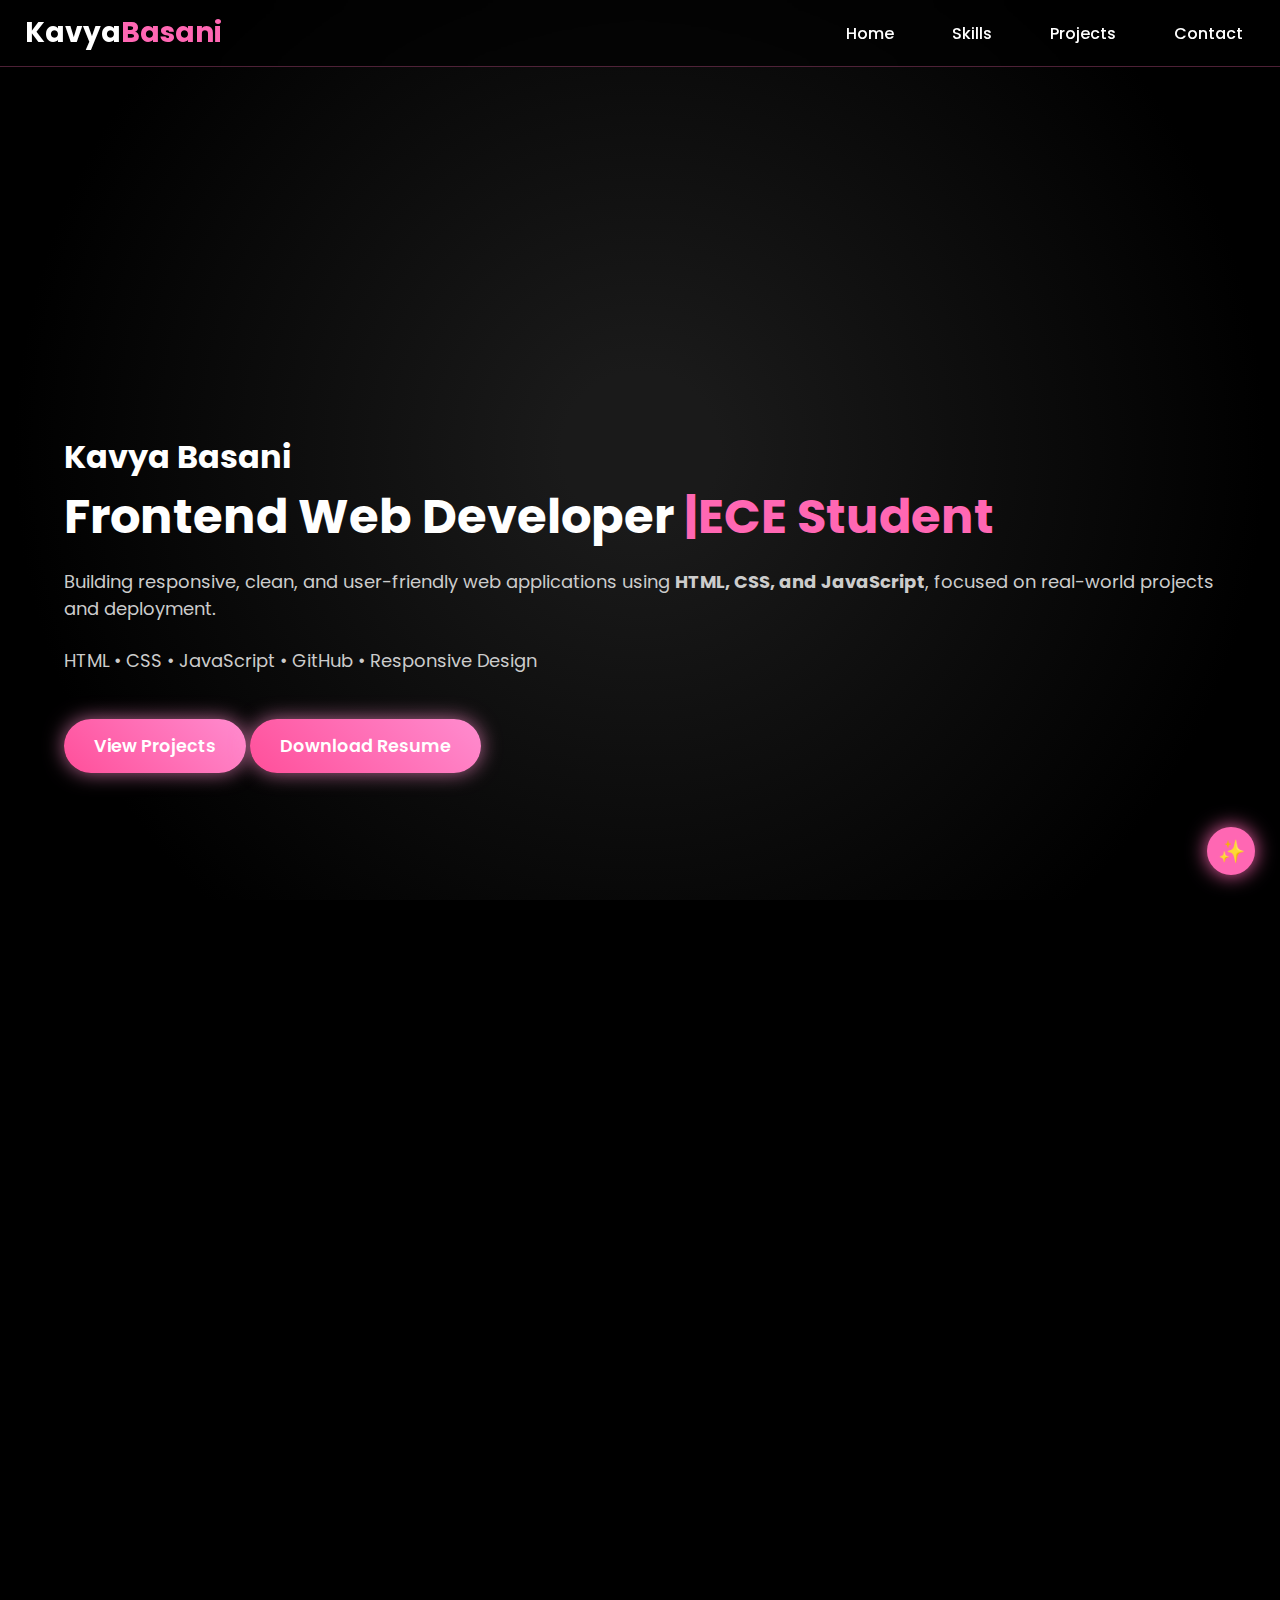
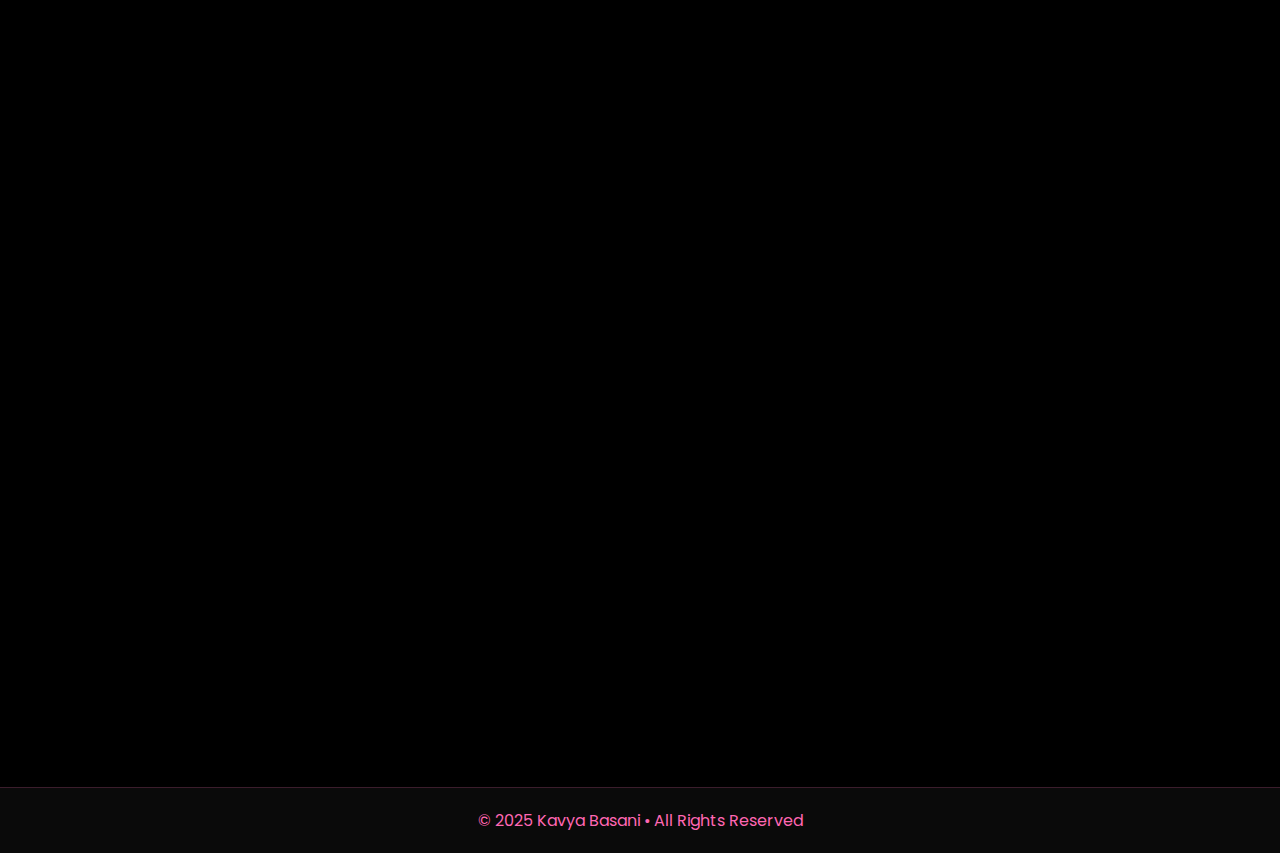
<file: index.html>
<!DOCTYPE html>
<html lang="en">
<head>
  <meta charset="UTF-8" />
  <meta name="viewport" content="width=device-width, initial-scale=1.0" />
  <title>Kavya Basani | Portfolio</title>

  <!-- Google Fonts -->
  <link href="https://fonts.googleapis.com/css2?family=Poppins:wght@300;400;600;700&display=swap" rel="stylesheet">

  <!-- Icons -->
  <link rel="stylesheet" href="https://cdnjs.cloudflare.com/ajax/libs/font-awesome/6.5.0/css/all.min.css">

  <!-- CSS -->
  <link rel="stylesheet" href="style.css">
</head>
<body>

  <!-- 🔥 PRELOADER -->
  <div id="preloader">
    <h2 class="loader-text">Kavya's Portfolio 🚀</h2>
    <div class="spinner"></div>
  </div>

  <!-- 🔥 THEME TOGGLE -->
  <div id="themeToggle" class="theme-toggle">✨</div>

  <!-- 🔥 HEADER -->
  <header class="header">
    <h1 class="logo">Kavya<span>Basani</span></h1>
    <nav class="navbar">
      <a href="#home">Home</a>
      <a href="#skills">Skills</a>
      <a href="#projects">Projects</a>
      <a href="#contact">Contact</a>
    </nav>
    <div class="hamburger" id="hamburger">
  <i class="fa-solid fa-bars"></i>
</div>
  </header>
  <!-- 💗 PREMIUM HERO SECTION -->
<section id="home" class="hero reveal">
  <div class="hero-content">

    <!-- ⭐ PROFILE PHOTO -->
    <div class="hero-photo">
   <div class="hero-content">

  <!-- PROFILE IMAGE -->
  <div class="hero-photo">
    <img src="myphoto.jpeg" alt="Kavya Basani - Web Developer">
  </div>

  <!-- TEXT CONTENT -->
  <div class="hero-text">
    <h1 class="hero-name">Kavya Basani</h1>

    <h2 class="hero-role">
      Frontend Web Developer <span>|ECE Student</span>
    </h2>

    <p class="hero-desc">
      Building responsive, clean, and user-friendly web applications using
      <strong>HTML, CSS, and JavaScript</strong>, focused on real-world projects and deployment.
    </p>

    <p class="hero-highlight">
      HTML • CSS • JavaScript • GitHub • Responsive Design
    </p>

    <div class="hero-buttons">
      <a href="#projects" class="hero-btn primary">View Projects</a>
      <a href="resume.pdf" target="_blank" class="hero-btn secondary">Download Resume</a>
    </div>
  </div>

</div>
</section>

  <!-- 💗 SKILLS SECTION -->
  <section id="skills" class="skills reveal">
    <h2 class="section-title">My Skills</h2>

    <div class="skills-grid">
      <div class="skill-card"><i class="fa-brands fa-html5"></i> HTML</div>
      <div class="skill-card"><i class="fa-brands fa-css3-alt"></i> CSS</div>
      <div class="skill-card"><i class="fa-brands fa-js"></i> JavaScript</div>
      <div class="skill-card"><i class="fa-brands fa-python"></i> Python</div>
      <div class="skill-card"><i class="fa-solid fa-database"></i> SQL</div>
      <div class="skill-card"><i class="fa-brands fa-github"></i> GitHub</div>
    </div>
  </section>

  <!-- 💗 PROJECTS -->
  <section id="projects" class="projects reveal">
    <h2 class="section-title">My GitHub Projects</h2>
    <p class="project-note">Projects below are automatically fetched from GitHub 👇</p>

    <!-- Auto-Fetch Projects -->
    <div id="projectsContainer" class="projects-grid"></div>
  </section>

  <!-- 💗 CONTACT -->
  <section id="contact" class="contact reveal">
    <h2 class="section-title">Contact Me</h2>

    <form id="contactForm" action="https://api.web3forms.com/submit" method="POST">
      <input type="hidden" name="access_key" value="6e913260-9b6e-457f-974d-2cb993475cc7">
      <input type="hidden" name="redirect" value="success.html">

      <input type="text" name="name" placeholder="Your Name" required>
      <input type="email" name="email" placeholder="Your Email" required>
      <textarea name="message" rows="5" placeholder="Your Message" required></textarea>

      <button type="submit" class="btn">Send Message</button>
        </form>

    <!-- ATS + Recruiter Contact Info -->
    <div class="contact-details">
      <p>gmail: <a href="mailto:basanikavya6@gmail.com">basanikavya6@gmail.com</a></p>
      <p>GitHub: <a href="https://github.com/basanikavya" target="_blank">github.com/basanikavya</a></p>
      <p>Portfolio: <a href="https://basanikavya.github.io/portfolio" target="_blank">
        basanikavya.github.io/portfolio
      </a></p>
    </div>
    <!-- SUCCESS POPUP -->
    <div id="successPopup" class="popup">
      <div class="popup-box">
        <h3>Thank you for contacting me! </h3>
        <button onclick="closePopup()" class="btn small">OK</button>
      </div>
    </div>

  </section>

  <!-- FOOTER -->
  <footer class="footer">
    <p>© 2025 Kavya Basani • All Rights Reserved </p>
  </footer>
      <!-- Default project thumbnail (hidden helper) -->
<img id="defaultProjectThumb" src="thumbnail.png" alt="default" style="display:none;">
  <!-- JS -->
  <script src="script.js"></script>
</body>
</html>
</file>
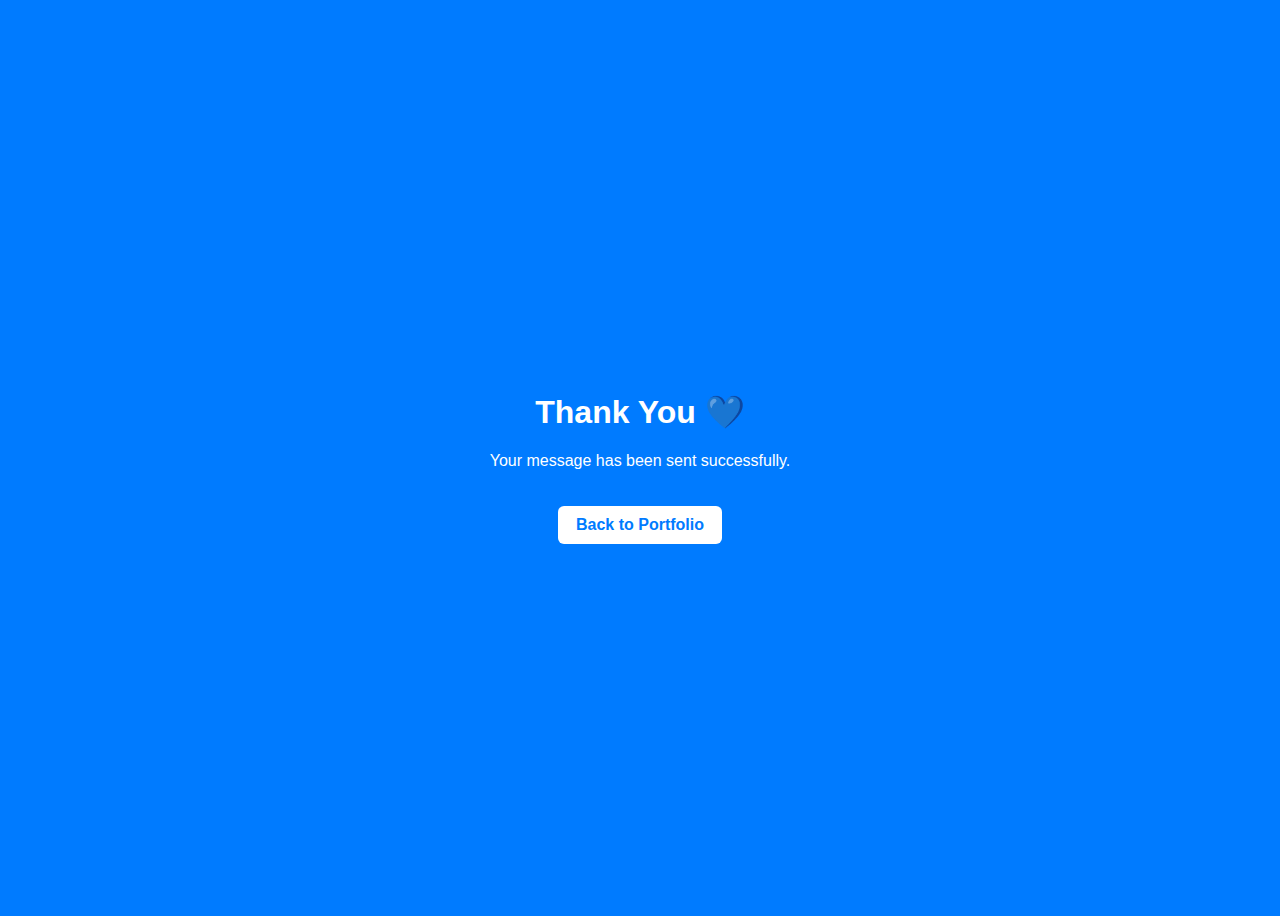
<file: success.html>
<!DOCTYPE html>
<html lang="en">
<head>
  <meta charset="UTF-8">
  <meta name="viewport" content="width=device-width, initial-scale=1.0">
  <title>Message Sent ✔</title>
  <style>
    body { 
      display: flex; justify-content: center; align-items: center;
      height: 100vh; background: #007bff; color: white; text-align: center;
      font-family: Arial, sans-serif;
    }
    a { background: white; padding: 10px 18px; border-radius: 6px; margin-top: 20px; 
        display: inline-block; text-decoration: none; color: #007bff; font-weight: bold; }
  </style>
</head>
<body>
  <div>
    <h1>Thank You 💙</h1>
    <p>Your message has been sent successfully.</p>
    <a href="https://basanikavya.github.io/portfolio/">Back to Portfolio</a>
  </div>
</body>
</html>
</file>
<file: style.css>
/* -------------------------------------------------
   🌸 PINK + BLACK PREMIUM PORTFOLIO THEME 
---------------------------------------------------*/
* {
  margin: 0;
  padding: 0;
  box-sizing: border-box;
  font-family: "Poppins", sans-serif;
  transition: color 0.3s, background 0.3s;
}

body {
  background: #000;
  color: #fff;
  overflow-x: hidden;
}

/* -------------------------------------------------
   PRELOADER
---------------------------------------------------*/
#preloader {
  position: fixed;
  top: 0; left: 0;
  width: 100%; height: 100%;
  background: #000;
  display: flex;
  align-items: center;
  justify-content: center;
  flex-direction: column;
  z-index: 9999;
}

.loader-text {
  color: #ff67b3;
  margin-bottom: 20px;
  font-size: 24px;
  font-weight: 600;
}

.spinner {
  width: 40px;
  height: 40px;
  border: 4px solid #555;
  border-top-color: #ff67b3;
  border-radius: 50%;
  animation: spin 1s linear infinite;
}

@keyframes spin {
  to { transform: rotate(360deg); }
}

/* -------------------------------------------------
   HEADER
---------------------------------------------------*/
.header {
  width: 100%;
  position: fixed;
  top: 0;
  padding: 18px 50px;
  background: rgba(0,0,0,0.6);
  backdrop-filter: blur(10px);
  display: flex;
  justify-content: space-between;
  align-items: center;
  z-index: 100;
  border-bottom: 1px solid rgba(255, 105, 180, 0.3);
}

.logo {
  font-size: 28px;
  font-weight: 700;
  color: #fff;
}

.logo span {
  color: #ff67b3;
}

.navbar a {
  margin-left: 30px;
  color: #fff;
  font-weight: 500;
  text-decoration: none;
  transition: 0.3s;
}

.navbar a:hover {
  color: #ff67b3;
}

/* -------------------------------------------------
   THEME TOGGLE
---------------------------------------------------*/
.theme-toggle {
  position: fixed;
  right: 25px;
  bottom: 25px;
  background: #ff67b3;
  color: #000;
  width: 48px;
  height: 48px;
  display: flex;
  align-items: center;
  justify-content: center;
  border-radius: 50%;
  cursor: pointer;
  font-size: 22px;
  box-shadow: 0px 0px 20px #ff67b3;
  z-index: 900;
}

/* -------------------------------------------------
   HERO SECTION
---------------------------------------------------*/
.hero {
  height: 100vh;
  display: flex;
  align-items: center;
  padding-left: 60px;
  background: radial-gradient(circle at center, #1a1a1a 10%, #000 80%);
}

.hero-text h2 {
  font-size: 48px;
}

.hero-text h2 span {
  color: #ff67b3;
}

.hero-text p {
  margin: 15px 0 25px;
  font-size: 18px;
  color: #ccc;
}

/* BUTTON */
.btn {
  display: inline-block;
  background: #ff67b3;
  padding: 12px 30px;
  border-radius: 30px;
  color: #000;
  text-decoration: none;
  font-weight: 600;
  transition: 0.3s;
  box-shadow: 0px 0px 20px #ff67b3;
}

.btn:hover {
  transform: translateY(-3px);
}

/* -------------------------------------------------
   SECTIONS
---------------------------------------------------*/
section {
  padding: 100px 60px;
}

.section-title {
  font-size: 36px;
  margin-bottom: 30px;
  text-align: center;
  color: #ff67b3;
}

/* -------------------------------------------------
   SKILLS
---------------------------------------------------*/
.skills-grid {
  display: grid;
  grid-template-columns: repeat(auto-fit, minmax(140px, 1fr));
  gap: 20px;
  margin-top: 30px;
}

.skill-card {
  background: rgba(255,255,255,0.05);
  padding: 20px;
  border-radius: 12px;
  text-align: center;
  font-weight: 600;
  border: 1px solid rgba(255,105,180,0.2);
  box-shadow: 0 0 10px rgba(255,105,180,0.2);
}

.skill-card i {
  font-size: 30px;
  color: #ff67b3;
  margin-bottom: 10px;
}

/* -------------------------------------------------
   PROJECTS
---------------------------------------------------*/
.projects-grid {
  margin-top: 40px;
  display: grid;
  gap: 25px;
  grid-template-columns: repeat(auto-fit, minmax(270px, 1fr));
}

.project-card {
  background: rgba(255,255,255,0.05);
  padding: 20px;
  border-radius: 12px;
  border: 1px solid rgba(255,105,180,0.2);
  box-shadow: 0 0 10px rgba(255,105,180,0.2);
}

.project-card h3 {
  color: #ff67b3;
}

.project-card a {
  display: inline-block;
  margin-top: 10px;
  color: #ff67b3;
  text-decoration: none;
  font-weight: 600;
}

/* -------------------------------------------------
   CONTACT 
---------------------------------------------------*/
.contact form {
  max-width: 500px;
  margin: auto;
  display: flex;
  flex-direction: column;
  gap: 15px;
}

.contact input,
.contact textarea {
  padding: 12px;
  border-radius: 10px;
  border: none;
  background: rgba(255,255,255,0.1);
  color: #fff;
}

.popup {
  display: none;
  position: fixed;
  top: 0; left: 0;
  height: 100%; width: 100%;
  background: rgba(0,0,0,0.8);
  justify-content: center;
  align-items: center;
}

.popup-box {
  background: #111;
  padding: 30px;
  text-align: center;
  border-radius: 12px;
  border: 1px solid #ff67b3;
}

/* -------------------------------------------------
   FOOTER
---------------------------------------------------*/
.footer {
  text-align: center;
  padding: 20px;
  background: #0a0a0a;
  border-top: 1px solid rgba(255,105,180,0.2);
  margin-top: 40px;
}

.footer p {
  color: #ff67b3;
}

/* -------------------------------------------------
   REVEAL ANIMATION
---------------------------------------------------*/
.reveal {
  opacity: 0;
  transform: translateY(30px);
  transition: 0.8s ease;
}

.reveal.active {
  opacity: 1;
  transform: translateY(0);
}
/* ✨ PREMIUM HERO SECTION ✨ */
.premium-hero {
  height: 100vh;
  display: flex;
  justify-content: center;
  align-items: center;
  text-align: center;
  padding: 0 20px;
  background: radial-gradient(circle at center, #ffb5e8 0%, #000000 70%);
  background-size: cover;
  position: relative;
  overflow: hidden;
}

.premium-hero::before {
  content: "";
  position: absolute;
  width: 350px;
  height: 350px;
  background: rgba(255, 182, 233, 0.4);
  filter: blur(90px);
  border-radius: 50%;
  animation: float 6s infinite ease-in-out alternate;
}

@keyframes float {
  0% { transform: translateY(0); }
  100% { transform: translateY(-40px); }
}

.hero-title {
  font-size: 3rem;
  font-weight: 700;
  color: white;
  margin-bottom: 10px;
  text-shadow: 0px 0px 20px rgba(255, 143, 204, 0.8);
}

.hero-title span {
  color: #ff9bd4;
  text-shadow: 0px 0px 25px rgba(255, 143, 204, 1);
}

.hero-subtitle {
  font-size: 1.2rem;
  max-width: 550px;
  margin: auto;
  color: #ffd6f4;
}

.hero-btn {
  margin-top: 20px;
  display: inline-block;
  padding: 14px 30px;
  background: linear-gradient(45deg, #ff4f9a, #ff8ccf);
  color: white;
  border-radius: 30px;
  font-size: 1.1rem;
  text-decoration: none;
  font-weight: 600;
  box-shadow: 0 0 20px rgba(255, 143, 204, 0.7);
  transition: 0.3s ease-in-out;
}

.hero-btn:hover {
  box-shadow: 0 0 35px rgba(255, 143, 204, 1);
  transform: scale(1.05);
}

/* Mobile */
@media (max-width: 768px) {
  .hero-title { font-size: 2.3rem; }
  .hero-subtitle { font-size: 1rem; }
}
/* ⭐ PROFILE PHOTO IN HERO ⭐ */
.hero-photo {
  display: flex;
  justify-content: center;
  margin-bottom: 20px;
}

.hero-photo img {
  width: 160px;
  height: 160px;
  object-fit: cover;
  border-radius: 50%;
  border: 4px solid rgba(255, 146, 204, 0.8);
  box-shadow: 0 0 35px rgba(255, 146, 204, 0.6);
  backdrop-filter: blur(10px);
  animation: popIn 1s ease forwards;
  opacity: 0;
}

@keyframes popIn {
  from {
    transform: scale(0.7);
    opacity: 0;
  }
  to {
    transform: scale(1);
    opacity: 1;
  }
}
.hero-photo {
  margin-bottom: 20px;
}
.hero-photo img {
  width: 160px;
  height: 160px;
  border-radius: 50%;
  object-fit: cover;
  border: 3px solid #ff4fc7;
  box-shadow: 0 0 25px rgba(255, 0, 150, 0.4);
  margin-bottom: 15px;
}
/* HERO SECTION */
.hero {
  padding: 120px 5% 80px;
  display: flex;
  align-items: center;
  justify-content: space-between;
  gap: 40px;
  flex-wrap: wrap;
}

/* Text */
.hero-text {
  flex: 1;
  min-width: 280px;
}

.hero-title {
  font-size: 42px;
}

.hero-subtitle {
  font-size: 18px;
  max-width: 450px;
}

/* Profile Image */
.hero-photo {
  flex: 1;
  display: flex;
  justify-content: center;
}

.hero-photo img {
  width: 250px;
  height: 250px;
  object-fit: cover;
  border-radius: 50%;
  border: 4px solid #ff60c8;
  box-shadow: 0 0 25px #ff3fa8;
  transition: transform 0.3s ease;
}

.hero-photo img:hover {
  transform: scale(1.05);
}

/* ---------- MOBILE ---------- */
@media (max-width: 768px) {
  .hero {
    flex-direction: column-reverse;
    text-align: center;
    padding-top: 80px;
  }

  .hero-title {
    font-size: 32px;
  }

  .hero-subtitle {
    font-size: 16px;
  }

  .hero-photo img {
    width: 200px;
    height: 200px;
  }

  .hero-btn {
    width: 80%;
    margin: 0 auto;
    display: block;
    text-align: center;
  }
}

/* ---------- VERY SMALL MOBILE (max 480px) ---------- */
@media (max-width: 480px) {
  .hero-title {
    font-size: 28px;
  }

  .hero-subtitle {
    font-size: 15px;
  }

  .hero-photo img {
    width: 170px;
    height: 170px;
  }
}
/* 📱 FINAL MOBILE FIX */
@media (max-width: 768px) {

  /* Hero Section Fix */
  .hero {
    flex-direction: column !important;
    text-align: center;
    padding: 20px;
    gap: 20px;
  }

  .hero-photo img {
    width: 160px !important;
    height: 160px !important;
    border-radius: 50%;
    object-fit: cover;
    margin: 0 auto;
    display: block;
  }

  .hero-text {
    width: 100% !important;
    text-align: center;
  }

  .hero-title {
    font-size: 2rem !important;
    line-height: 1.3;
  }

  .hero-subtitle {
    font-size: 1rem !important;
    padding: 0 10px;
  }

  .hero-btn {
    padding: 12px 22px;
    font-size: 1rem;
  }

  /* Navigation */
  nav ul {
    display: none; /* Hide nav links on mobile */
  }

  /* Sections Common */
  section {
    padding: 40px 20px !important;
  }

  /* Projects Section Fix */
  .project-grid {
    grid-template-columns: 1fr !important;
    gap: 25px !important;
  }

  /* Skills */
  .skills-container {
    flex-direction: column !important;
    gap: 15px;
  }

  /* Contact */
  .contact-info {
    text-align: center !important;
    font-size: 0.9rem;
  }
}

@media (max-width: 480px) {
  .hero-title {
    font-size: 1.7rem !important;
  }
  .hero-subtitle {
    font-size: 0.9rem !important;
  }
}
/* ---------------------------
   📱 MOBILE RESPONSIVE FIX
   Safe patch — does NOT disturb existing design
---------------------------- */

@media (max-width: 768px) {

  /* HEADER */
  .header {
    padding: 15px 20px;
  }

  .navbar {
    gap: 15px;
  }

  .navbar a {
    font-size: 15px;
  }

  /* HERO SECTION */
  .hero {
    flex-direction: column;
    text-align: center;
    padding: 40px 20px;
  }

  .hero-photo img {
    width: 180px;
    height: 180px;
    margin-bottom: 20px;
    border-radius: 50%;
  }

  .hero-title {
    font-size: 28px;
    line-height: 36px;
  }

  .hero-subtitle {
    font-size: 16px;
  }

  .hero-btn {
    padding: 12px 22px;
    font-size: 15px;
    margin-top: 10px;
  }

  /* SKILLS GRID */
  .skills-grid {
    grid-template-columns: repeat(2, 1fr);
    gap: 12px;
  }

  .skill-card {
    padding: 12px;
    font-size: 14px;
  }

  /* PROJECTS */
  .projects-grid {
    grid-template-columns: 1fr;
    gap: 20px;
    padding: 10px;
  }

  .project-card {
    padding: 15px;
  }

  .project-card h3 {
    font-size: 18px;
  }

  /* CONTACT FORM */
  .contact form {
    width: 100%;
    padding: 0 15px;
  }

  .contact input,
  .contact textarea {
    font-size: 15px;
    padding: 12px;
  }

  .contact button {
    padding: 12px;
    font-size: 16px;
  }

  /* FOOTER */
  .footer {
    padding: 15px;
    font-size: 14px;
  }
}


@media (max-width: 480px) {

  .hero-photo img {
    width: 150px;
    height: 150px;
  }

  .hero-title {
    font-size: 24px;
  }

  .navbar {
    gap: 10px;
  }

  .navbar a {
    font-size: 13px;
  }
}
/* =============================
   📱 MOBILE RESPONSIVE FIX
   (Safe – does NOT disturb existing UI)
============================= */

@media (max-width: 768px) {

  /* HEADER */
  .header {
    padding: 12px 25px;
    flex-direction: column;
    text-align: center;
    gap: 10px;
  }

  .navbar {
    flex-wrap: wrap;
    justify-content: center;
  }

  .navbar a {
    font-size: 15px;
    margin: 5px 10px;
  }

  /* HERO SECTION */
  .hero {
    flex-direction: column;
    text-align: center;
    padding: 50px 20px;
    gap: 25px;
  }

  .hero-content {
    order: 2;
  }

  .hero-photo {
    order: 1;
    text-align: center;
  }

  .hero-photo img {
    width: 180px;
    height: 180px;
    border-radius: 50%;
  }

  .hero-title {
    font-size: 30px;
  }

  .hero-subtitle {
    font-size: 16px;
  }

  .hero-btn {
    font-size: 15px;
    padding: 12px 22px;
  }

  /* SKILLS GRID */
  .skills-grid {
    grid-template-columns: repeat(2, 1fr);
    gap: 14px;
  }

  .skill-card {
    padding: 10px;
    font-size: 14px;
  }

  /* PROJECTS */
  .projects-grid {
    grid-template-columns: 1fr;
    gap: 20px;
  }

  /* CONTACT FORM */
  .contact form {
    width: 100%;
    padding: 0 10px;
  }

  .contact input,
  .contact textarea {
    font-size: 15px;
    padding: 12px;
  }

  /* FOOTER */
  .footer {
    font-size: 13px;
    padding: 12px;
  }
}

/* Very small screens */
@media (max-width: 480px) {

  .hero-photo img {
    width: 150px;
    height: 150px;
  }

  .hero-title {
    font-size: 26px;
  }

  .navbar a {
    font-size: 13px;
  }
}
/* ===========================
   📱 MOBILE RESPONSIVE FIXES
   =========================== */
@media (max-width: 768px) {

  /* Reduce padding and prevent overflow */
  body {
    padding: 0;
    overflow-x: hidden;
  }

  /* Navbar fix */
  nav ul {
    flex-direction: column;
    gap: 10px;
  }

  nav {
    flex-direction: column;
    text-align: center;
    padding: 10px 0;
  }

  /* Hero section mobile */
  .home {
    flex-direction: column;
    text-align: center;
    padding: 20px;
  }

  .home img {
    width: 85%;
    margin-top: 20px;
  }

  .home-content h1 {
    font-size: 28px;
  }

  .home-content p {
    font-size: 16px;
  }

  /* About section mobile */
  .about {
    flex-direction: column;
    text-align: center;
    padding: 20px;
  }

  .about img {
    width: 80%;
    margin-bottom: 15px;
  }

  /* Projects section */
  .projects {
    padding: 20px;
  }

  .project-card {
    width: 100%;
    margin-bottom: 15px;
  }

  /* Contact section */
  .contact {
    padding: 20px;
    text-align: center;
  }

  .contact form {
    width: 100%;
  }
}
/* ----------------------------------- */
/*        MOBILE RESPONSIVE FIXES      */
/* ----------------------------------- */
@media (max-width: 768px) {

  /* NAVBAR FIX */
  nav ul {
    flex-direction: column;
    gap: 12px;
    padding: 10px 0;
  }

  nav ul li a {
    font-size: 16px;
    text-align: center;
  }

  /* HERO SECTION */
  .hero {
    flex-direction: column;
    text-align: center;
    padding: 40px 20px;
  }

  .hero img {
    width: 90%;
    margin-top: 20px;
  }

  /* ABOUT SECTION */
  .about {
    flex-direction: column;
    text-align: center;
    padding: 20px;
  }

  .about img {
    width: 80%;
    margin-bottom: 20px;
  }

  /* SKILLS GRID */
  .skills-container {
    grid-template-columns: 1fr 1fr;
    gap: 12px;
    padding: 20px;
  }

  /* PROJECTS SECTION */
  .projects-container {
    grid-template-columns: 1fr;
    padding: 20px;
  }

  .project-card {
    width: 100%;
  }

  /* CONTACT FORM */
  .contact form {
    width: 100%;
    padding: 0 20px;
  }

  /* FOOTER */
  footer {
    text-align: center;
    padding: 20px;
  }
}

/* EXTRA SMALL SCREEN FIXES */
@media (max-width: 480px) {

  .skills-container {
    grid-template-columns: 1fr;
  }

  nav ul li a {
    font-size: 14px;
  }

  h1, h2, h3 {
    font-size: 90%;
  }
}
/* ============================================
   📱 FULL MOBILE RESPONSIVE FIX (ADD AT BOTTOM)
   ============================================ */

@media (max-width: 768px) {

  /* Fix body padding */
  body {
    padding: 0 15px;
  }

  /* NAVBAR */
  nav {
    flex-direction: column;
    gap: 10px;
    text-align: center;
  }

  nav ul {
    flex-wrap: wrap;
    justify-content: center;
    gap: 12px;
  }

  /* HERO SECTION */
  .hero {
    flex-direction: column;
    text-align: center;
    padding: 40px 0;
  }

  .hero-photo img {
    width: 140px;
    height: 140px;
    border-radius: 50%;
  }

  .hero-title {
    font-size: 28px;
  }

  .hero-subtitle {
    font-size: 16px;
    line-height: 1.5;
    padding: 0 10px;
  }

  .hero-btn {
    font-size: 16px;
    padding: 12px 20px;
  }

  /* SECTIONS */
  section {
    padding: 40px 0;
  }

  .section-title {
    font-size: 26px;
    text-align: center;
  }

  /* SKILLS GRID */
  .skills-grid {
    grid-template-columns: repeat(2, 1fr);
    gap: 15px;
  }

  .skill-box {
    font-size: 14px;
    padding: 15px;
  }

  /* PROJECTS GRID */
  .projects-grid {
    grid-template-columns: 1fr;
    gap: 20px;
  }

  .project-card {
    padding: 20px;
  }

  /* CONTACT SECTION */
  .contact-box {
    width: 100%;
    padding: 20px;
  }

  .contact-box input,
  .contact-box textarea {
    font-size: 15px;
  }

  /* FOOTER */
  footer {
    font-size: 14px;
    padding: 20px 0;
    text-align: center;
  }
}


/* Extra small devices */
@media (max-width: 480px) {

  .hero-title {
    font-size: 24px;
  }

  .hero-subtitle {
    font-size: 15px;
  }

  .skills-grid {
    grid-template-columns: 1fr;
  }

  .project-card h3 {
    font-size: 18px;
  }

  .hero-photo img {
    width: 120px;
    height: 120px;
  }
}
/* Mobile Responsive Fix for Hero Section */
@media (max-width: 768px) {
  .hero {
    padding-top: 40px;
    text-align: center;
  }

  .hero-photo img {
    width: 150px;
    height: 150px;
    margin-bottom: 18px;
  }

  .hero-title {
    font-size: 28px;
    line-height: 1.2;
    margin-bottom: 8px;
  }

  .hero-subtitle {
    font-size: 16px;
    padding: 0 10px;
    margin-bottom: 16px;
  }

  .hero-btn {
    font-size: 16px;
    padding: 12px 24px;
  }
}
/* A) Improved Navbar for all devices */
.header {
  padding: 12px 25px;
}

.navbar a {
  padding: 8px 12px;
  font-size: 16px;
}
/* B) Smooth Scrolling */
html {
  scroll-behavior: smooth;
}
/* C) Mobile Menu */
.hamburger {
  display: none;
  font-size: 28px;
  cursor: pointer;
  color: #ff99cc;
}

@media (max-width: 768px) {
  .navbar {
    display: none;
    flex-direction: column;
    background: rgba(0,0,0,0.9);
    position: absolute;
    top: 60px;
    right: 20px;
    width: 160px;
    padding: 20px;
    border-radius: 10px;
  }

  .navbar.active {
    display: flex;
  }

  .hamburger {
    display: block;
  }
}
/* Mobile Fixes for Hero Section */
@media (max-width: 768px) {

  .hero {
    padding-top: 40px;
    padding-bottom: 50px;
  }

  .hero-photo img {
    width: 150px;
    height: 150px;
    object-fit: cover;
    border-radius: 50%;
    margin-bottom: 15px;
  }

  .hero-title {
    font-size: 26px;
    line-height: 1.3;
  }

  .hero-subtitle {
    font-size: 15px;
    padding: 0 20px;
  }

  .hero-btn {
    width: 70%;
    text-align: center;
    margin-top: 15px;
    font-size: 16px;
    padding: 12px 0;
  }
}
/* -------------------------------------------------
   MOBILE FIX FOR HERO SECTION (NO DESIGN CHANGES)
---------------------------------------------------*/
@media (max-width: 768px) {

  .hero {
    flex-direction: column;
    text-align: center;
    padding-top: 140px;
    gap: 20px;
  }

  .hero-text {
    order: 2;
  }

  .hero-photo {
    order: 1;
    justify-content: center;
    width: 100%;
    margin-bottom: 10px;
  }

  .hero-photo img {
    width: 150px;
    height: 150px;
  }

  .hero-title {
    font-size: 32px !important;
    line-height: 1.3;
  }

  .hero-subtitle {
    font-size: 15px !important;
    max-width: 320px;
    margin: auto;
  }

  .hero-btn {
    padding: 12px 26px;
    font-size: 15px;
  }
}
</file>
